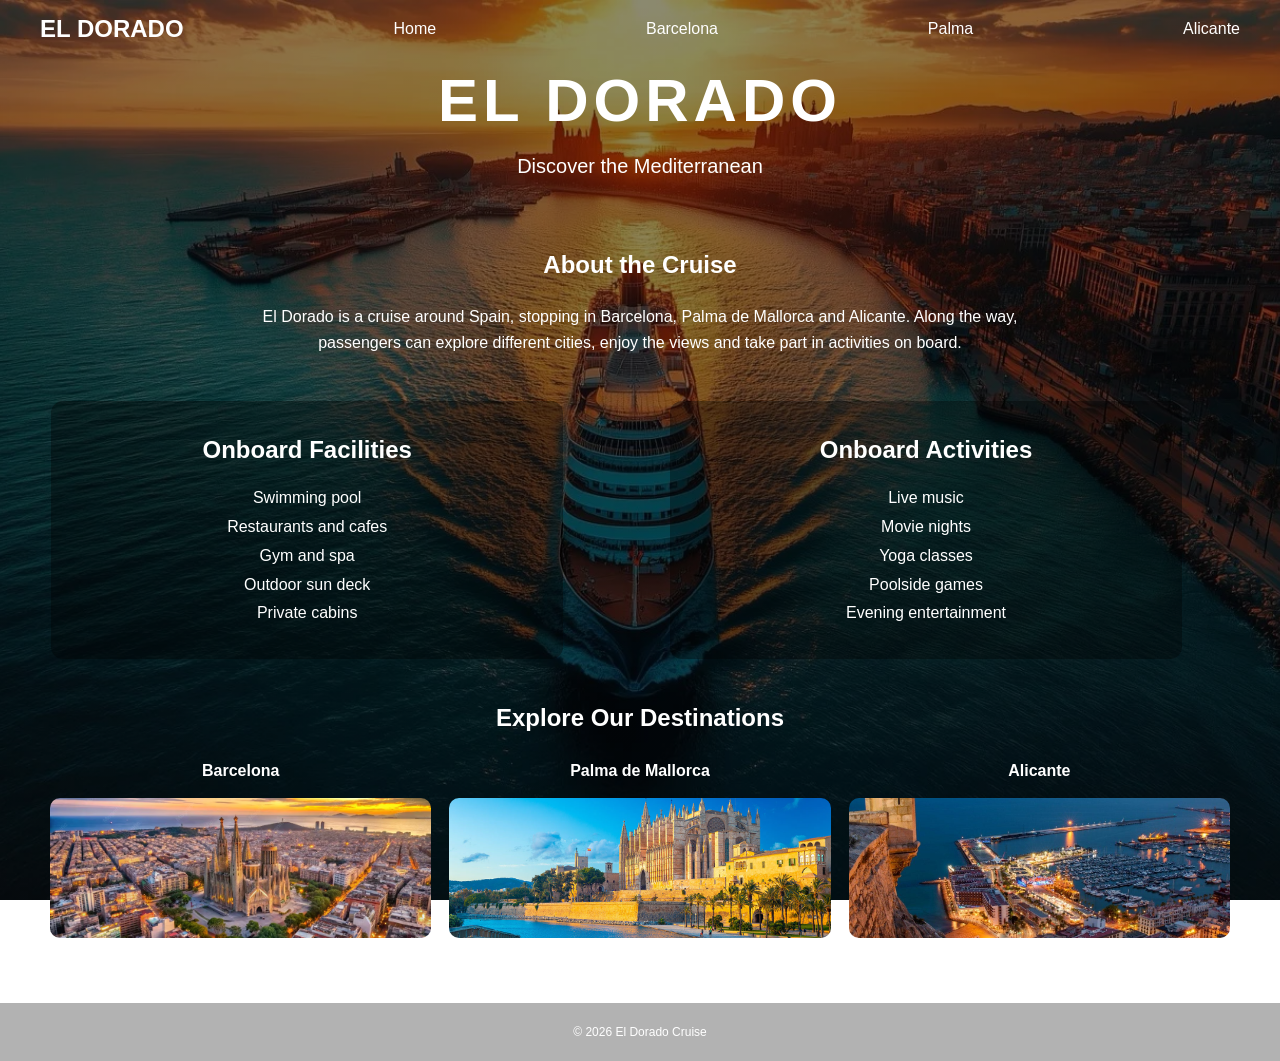
<file: index.html>
<!DOCTYPE html>
<html lang="en">
<head>
    <meta charset="UTF-8">
    <meta name="viewport" content="width=device-width, initial-scale=1.0">
    <title>EL Dorado Cruise</title>
    <link rel="stylesheet" href="home.css">
</head>
<body>
    <!-- website navigation bar -->
<header>
    <nav>
        <h2>EL DORADO</h2>
        <a href="index.html">Home</a>
        <a href="barcelona.html">Barcelona</a>
        <a href="palma.html">Palma</a>
        <a href="alicante.html">Alicante</a>
    </nav>
</header>
<!-- top section -->
<section class="hero">
    <h1>EL DORADO</h1>
    <p>Discover the Mediterranean</p>
</section>
<!-- about the cruise -->
<section class="about"> 
    <h2>About the Cruise</h2>
    <p>
        El Dorado is a cruise around Spain, stopping in
        Barcelona, Palma de Mallorca and Alicante.
        Along the way, passengers can explore different cities,
        enjoy the views and take part in activities on board.
    </p>
</section>
<!-- cruise facilities -->
<section class="facilities">
    <h2>Onboard Facilities</h2>
    <ul>
        <li>Swimming pool</li>
        <li>Restaurants and cafes</li>
        <li>Gym and spa</li>
        <li>Outdoor sun deck</li>
        <li>Private cabins</li>
    </ul>
</section>
<!-- cruise activities -->
<section class="activities">
    <h2>Onboard Activities</h2>
    <ul>
        <li>Live music</li>
        <li>Movie nights</li>
        <li>Yoga classes</li>
        <li>Poolside games</li>
        <li>Evening entertainment</li>
    </ul>
</section>
<!-- destinations -->
<section class="destinations">
    <h2>Explore Our Destinations</h2>

    <table>
        <tr>
            <th>Barcelona</th>
            <th>Palma de Mallorca</th>
            <th>Alicante</th>
        </tr>

        <tr>
            <td><img src="homepage-images/barcelona-home.avif" alt="Barcelona"></td>
            <td><img src="homepage-images/palma.jpg" alt="Palma"></td>
            <td><img src="homepage-images/alicante.jpg" alt="Alicante"></td>
        </tr>

        <tr>
            <td><a href="barcelona.html">Explore Barcelona</a></td>
            <td><a href="palma.html">Explore Palma</a></td>
            <td><a href="alicante.html">Explore Alicante</a></td>
        </tr>
    </table>
</section>
<!-- footer -->
<footer>
    <p>&copy; 2026 El Dorado Cruise</p>
</footer>
</body>
</html>
</file>
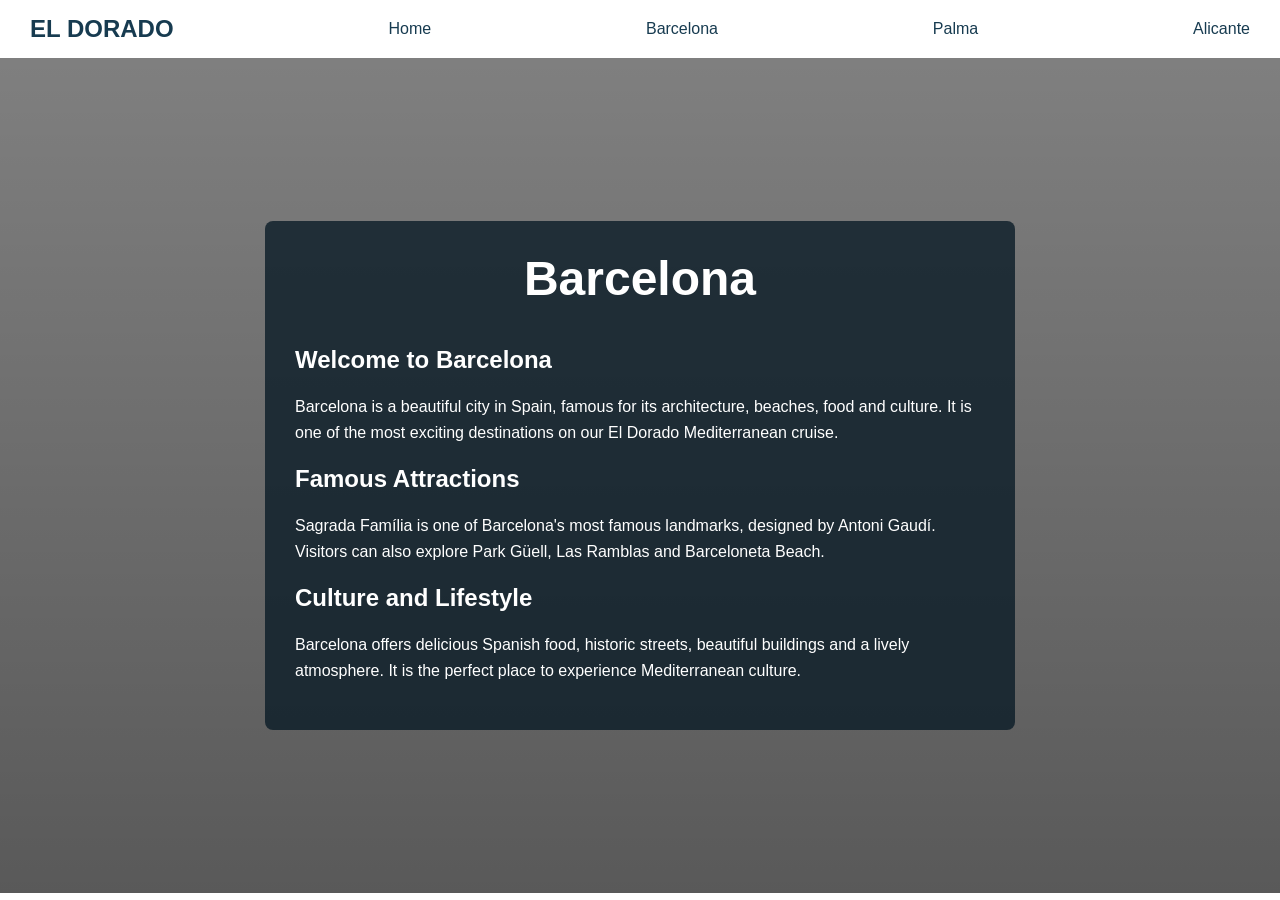
<file: barca.html>
<!DOCTYPE html>
<html lang="en">

<head>
    <meta charset="UTF-8">
    <meta name="viewport" content="width=device-width, initial-scale=1.0">

    <title>Barcelona - El Dorado Cruise</title>

    <link rel="stylesheet" href="barcelona.css">
</head>

<body>

    <!-- Navigation bar -->

    <header>
        <nav>
            <h2>EL DORADO</h2>

            <a href="index.html">Home</a>
            <a href="barcelona.html">Barcelona</a>
            <a href="palma.html">Palma</a>
            <a href="alicante.html">Alicante</a>
        </nav>
    </header>

    <!-- Barcelona information -->

    <main>

        <section class="barcelona">

            <div class="content">

                <h1>Barcelona</h1>

                <h2>Welcome to Barcelona</h2>

                <p>
                    Barcelona is a beautiful city in Spain, famous
                    for its architecture, beaches, food and culture.
                    It is one of the most exciting destinations on
                    our El Dorado Mediterranean cruise.
                </p>

                <h2>Famous Attractions</h2>

                <p>
                    Sagrada Família is one of Barcelona's most
                    famous landmarks, designed by Antoni Gaudí.
                    Visitors can also explore Park Güell, Las
                    Ramblas and Barceloneta Beach.
                </p>

                <h2>Culture and Lifestyle</h2>

                <p>
                    Barcelona offers delicious Spanish food,
                    historic streets, beautiful buildings and
                    a lively atmosphere. It is the perfect place
                    to experience Mediterranean culture.
                </p>

            </div>

        </section>

    </main>

</body>
</html>
</file>
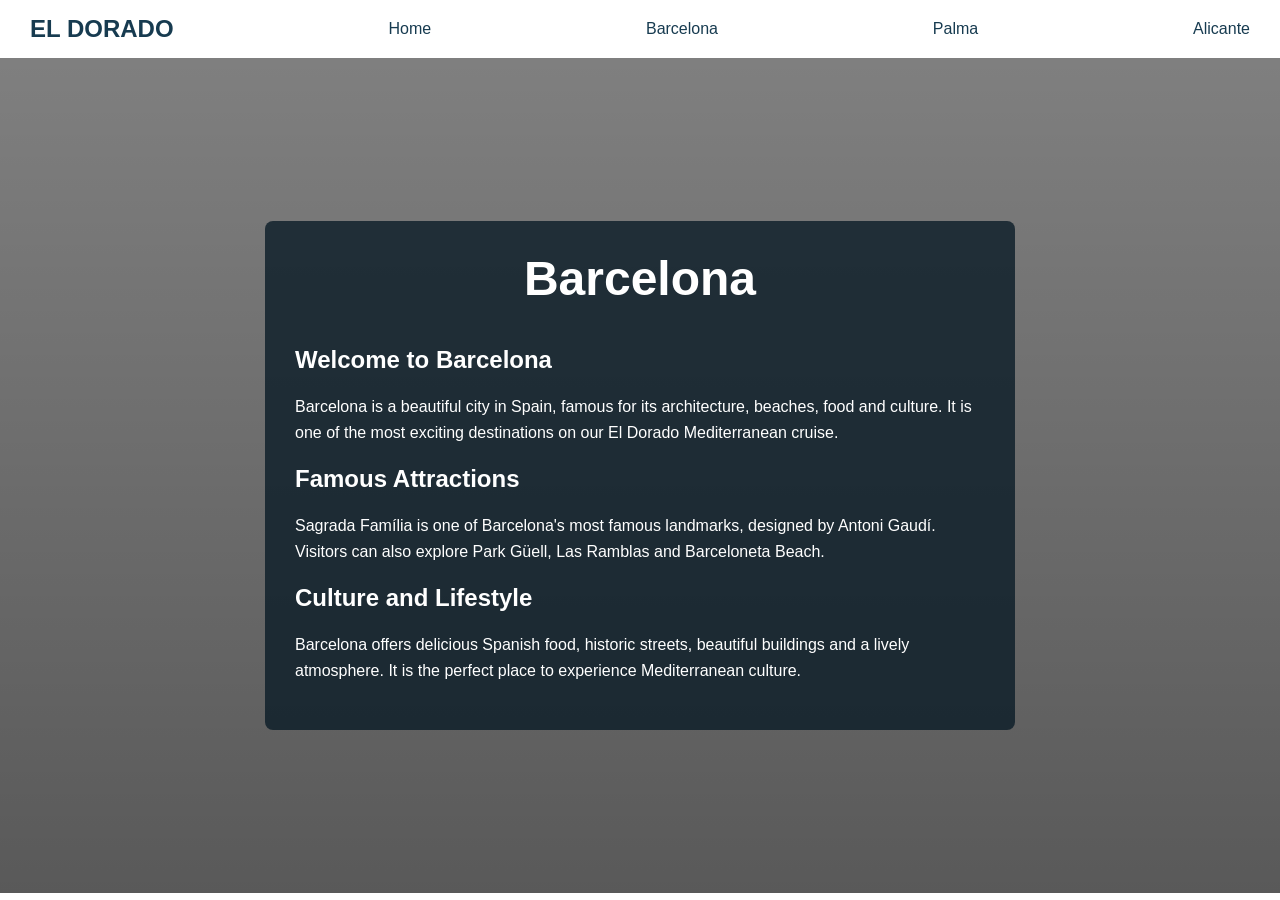
<file: barcelona.html>
<!DOCTYPE html>
<html lang="en">

<head>
    <meta charset="UTF-8">
    <meta name="viewport" content="width=device-width, initial-scale=1.0">

    <title>Barcelona - El Dorado Cruise</title>

    <link rel="stylesheet" href="barcelona.css">
</head>

<body>

    <!-- website nagivation -->

    <header>
        <nav>
            <h2>EL DORADO</h2>

            <a href="index.html">Home</a>
            <a href="barcelona.html">Barcelona</a>
            <a href="palma.html">Palma</a>
            <a href="alicante.html">Alicante</a>
        </nav>
    </header>

    <!-- barcelona information -->

    <main>

        <section class="barcelona">

            <div class="content">

                <h1>Barcelona</h1>

                <h2>Welcome to Barcelona</h2>

                <p>
                    Barcelona is a beautiful city in Spain, famous
                    for its architecture, beaches, food and culture.
                    It is one of the most exciting destinations on
                    our El Dorado Mediterranean cruise.
                </p>

                <h2>Famous Attractions</h2>

                <p>
                    Sagrada Família is one of Barcelona's most
                    famous landmarks, designed by Antoni Gaudí.
                    Visitors can also explore Park Güell, Las
                    Ramblas and Barceloneta Beach.
                </p>

                <h2>Culture and Lifestyle</h2>

                <p>
                    Barcelona offers delicious Spanish food,
                    historic streets, beautiful buildings and
                    a lively atmosphere. It is the perfect place
                    to experience Mediterranean culture.
                </p>

            </div>

        </section>

    </main>

</body>
</html>
</file>
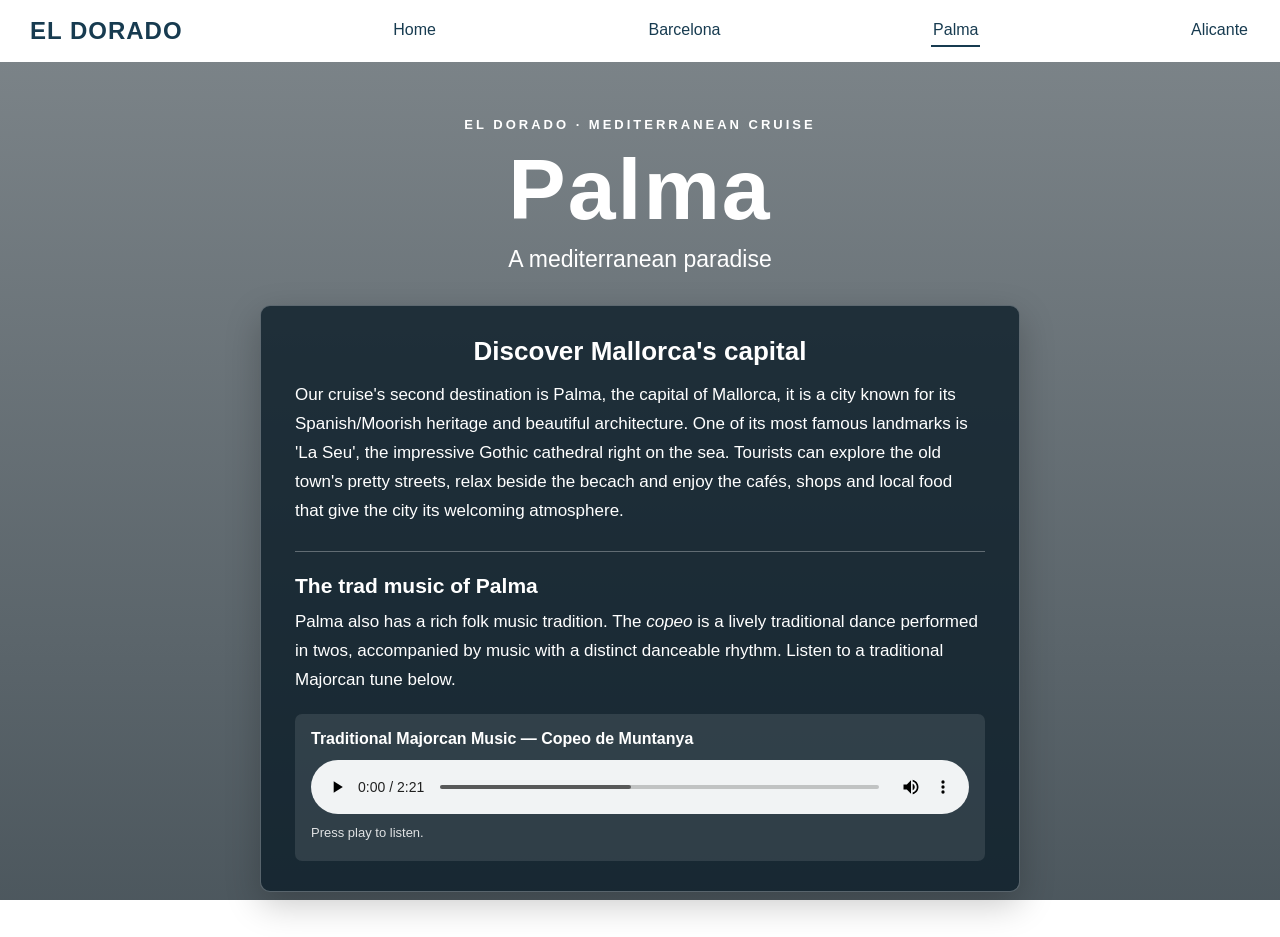
<file: palma.html>
<!DOCTYPE html>
<html lang="en">
<head>
    <meta charset="UTF-8">
    <meta name="viewport" content="width=device-width, initial-scale=1.0">
    <meta name="description" content="Discover Palma de Mallorca, its historic waterfront and trad mallorcan music.">
    <title>Palma | EL DORADO Cruise</title>
    <link rel="stylesheet" href="palma.css">
</head>
<body>
    <!-- website navigation -->
    <header class="site-header">
        <nav class="site-nav" aria-label="Main navigation">
            <h2>EL DORADO</h2>
            <a href="index.html">Home</a>
            <a href="barcelona.html">Barcelona</a>
            <a href="palma.html" aria-current="page">Palma</a>
            <a href="alicante.html">Alicante</a>
        </nav>
    </header>

    <main>
        <!-- the destination is named in the heading -->
        <section class="palma-hero" aria-labelledby="page-title">
            <div class="hero-content">
                <p class="eyebrow">EL DORADO · MEDITERRANEAN CRUISE</p>
                <h1 id="page-title">Palma</h1>
                <p class="subtitle">A mediterranean paradise</p>
                <!-- this is info about Palma and its capital mallorca -->
                <article class="intro-card">
                    <h2>Discover Mallorca's capital</h2>
                    <p>
                        Our cruise's second destination is Palma, the capital of Mallorca, it is a
                        city known for its Spanish/Moorish heritage and beautiful architecture.
                        One of its most famous landmarks is 'La Seu', the impressive Gothic cathedral
                        right on the sea. Tourists can explore the old town's pretty streets,
                        relax beside the becach and enjoy the cafés, shops and local food that
                        give the city its welcoming atmosphere.
                    </p>

                    <div class="music-section">
                        <h3>The trad music of Palma</h3>
                        <p>
                            Palma also has a rich folk music tradition. The <em>copeo</em> is
                            a lively traditional dance performed in twos, accompanied by music
                            with a distinct danceable rhythm. Listen to a traditional Majorcan
                            tune below.
                        </p>
                        <!-- this is the trad music in an audio player -->
                        <figure class="audio-player">
                            <figcaption>Traditional Majorcan Music — Copeo de Muntanya</figcaption>
                            <audio controls preload="metadata">
                                <source src="copeo-de-muntanya.mp3" type="audio/mpeg">
                            </audio>
                            <p class="audio-note">Press play to listen.</p>
                        </figure>
                    </div>
                </article>
                <!--  this is the photo used as the backdrop -->
                <p class="photo-credit">
                    <a href="https://www.pexels.com/photo/stunning-reflection-of-palma-cathedral-in-mallorca-36050601/" target="_blank" rel="noopener noreferrer"></a>
                </p>
            </div>
        </section>
    </main>
</body>
</html>
</file>
<file: home.css>
body {
    margin: 0;
    font-family: "Helvetica Neue", Helvetica, Arial, sans-serif;
    background-image: linear-gradient(
        rgba(0, 0, 0, 0.45),
        rgba(0, 0, 0, 0.45)
    ), url("homepage-images/cruise.webp");
    background-size: cover;
    background-position: center;
    background-attachment: fixed;
    color: white;
    min-height: 100vh;
}

nav {
    display: flex;
    justify-content: space-between;
    align-items: center;
    padding: 15px 40px;
    flex-wrap: wrap;
    gap: 15px;
}

nav a {
    color: white;
    text-decoration: none;
}

nav h2 {
    margin: 0;
}

.hero {
    text-align: center;
    padding: 20px;
}

.hero h1 {
    font-size: 60px;
    margin: 0;
    letter-spacing: 5px;
}

.hero p {
    font-size: 20px;
}
/* about the cruise */
.about {
    text-align: center;
    max-width: 800px;
    margin: 10px auto;
    padding: 10px 20px;
    line-height: 1.6;
}

/* facilities and activities */
.facilities,
.activities {
    display: inline-block;
    vertical-align: top;
    width: 40%;
    box-sizing: border-box;
    margin: 10px 4%;
    padding: 15px;
    background-color: rgba(0, 0, 0, 0.35);
    border-radius: 12px;
    text-align: center;
}

.facilities ul,
.activities ul {
    list-style: none;
    padding: 0;
    line-height: 1.8;
}

/* destinations */
.destinations {
    text-align: center;
    padding: 15px 40px;
}

.destinations table {
    width: 100%;
    table-layout: fixed;
}

.destinations img {
    width: 100%;
    height: 140px;
    object-fit: cover;
    border-radius: 10px;
}

.destinations td,
.destinations th {
    padding: 8px;
}

.destinations a {
    color: white;
    text-decoration: none;
}

.destinations a:hover {
    text-decoration: underline;
}
.hero {
    padding: 8px;
}
/* footer */
footer {
    text-align: center;
    padding: 10px;
    font-size: 12px;
    background-color: rgba(0, 0, 0, 0.3);
}
/* mobile responsive layout */
@media screen and (max-width: 768px) {

    nav {
        justify-content: center;
        padding: 15px;
        gap: 15px;
    }

    nav h2 {
        width: 100%;
        text-align: center;
    }

    .hero h1 {
        font-size: 36px;
    }

    .hero p {
        font-size: 16px;
    }

    .facilities,
    .activities {
        display: block;
        width: 90%;
        margin: 15px auto;
    }

    .destinations {
        padding: 10px;
    }

    .destinations img {
        height: 100px;
    }

    .destinations th,
    .destinations td {
        font-size: 12px;
        overflow-wrap: anywhere;
    }
}
</file>
<file: barcelona.css>
* {
    box-sizing: border-box;
}

body {
    margin: 0;
    font-family: "Helvetica Neue", Helvetica, Arial, sans-serif;
    color: white;
}

/* website navigation bar */

header {
    background-color: white;
    padding: 15px 30px;
}

nav {
    display: flex;
    align-items: center;
    justify-content: space-between;
    flex-wrap: wrap;
    gap: 15px;
}

nav h2 {
    color: #173B50;
    margin: 0;
}

nav a {
    color: #173B50;
    text-decoration: none;
}

nav a:hover {
    text-decoration: underline;
}

/* Barcelona background */

.barcelona {
    min-height: calc(100vh - 65px);
    padding: 50px 20px;
    display: flex;
    justify-content: center;
    align-items: center;

    background-image:
        linear-gradient(rgba(0, 0, 0, 0.5), rgba(0, 0, 0, 0.65)),
        url("https://images.unsplash.com/photo-1583422409516-2895a77efded?auto=format&fit=crop&w=2000&q=85");

    background-size: cover;
    background-position: center;
}

/* text box */

.content {
    max-width: 750px;
    padding: 30px;
    background: rgba(10, 28, 39, 0.8);
    border-radius: 8px;
}

.content h1 {
    text-align: center;
    font-size: 48px;
    margin-top: 0;
}

.content h2 {
    margin-top: 20px;
}

.content p {
    line-height: 1.6;
}

/* mobile layout */

@media (max-width: 600px) {
    nav {
        justify-content: center;
    }

    nav h2 {
        width: 100%;
        text-align: center;
    }

    .content {
        padding: 20px;
    }

    .content h1 {
        font-size: 36px;
    }
}
</file>
<file: palma.css>
/* Palma css page */

* {
    box-sizing: border-box;
}

body {
    margin: 0;
    font-family: "Helvetica Neue", Helvetica, Arial, sans-serif;
    color: #ffffff;
}

/* keeping the style and navigation similar to the main page */
.site-header {
    position: relative;
    z-index: 2;
}

.site-nav {
    display: flex;
    align-items: center;
    justify-content: space-between;
    flex-wrap: wrap;
    gap: 15px;
    padding: 15px 30px;
    background-color: #ffffff;
}

.site-nav h2 {
    margin: 0;
    color: #173B50;
    letter-spacing: 1px;
}

.site-nav a {
    color: #173B50;
    text-decoration: none;
    font-size: 16px;
    padding: 6px 2px;
    border-bottom: 2px solid transparent;
}

.site-nav a:hover,
.site-nav a:focus-visible,
.site-nav a[aria-current="page"] {
    border-bottom-color: #173B50;
}

/* darkening the backdrop so the main text is readable */
.palma-hero {
    min-height: calc(100vh - 64px);
    padding: 55px 24px 30px;
    display: flex;
    justify-content: center;
    align-items: center;
    background-image:
        linear-gradient(rgba(8, 23, 32, 0.52), rgba(8, 23, 32, 0.72)),
        url("https://images.pexels.com/photos/36050601/pexels-photo-36050601.jpeg?cs=srgb&dl=pexels-david-vives-1474251-36050601.jpg&fm=jpg");
    background-size: cover;
    background-position: center;
    background-attachment: fixed;
}

.hero-content {
    width: 100%;
    max-width: 900px;
    margin: 0 auto;
    text-align: center;
}

.eyebrow {
    margin: 0 0 12px;
    font-size: 13px;
    font-weight: 700;
    letter-spacing: 3px;
}

h1 {
    margin: 0;
    font-size: clamp(52px, 9vw, 86px);
    line-height: 1.05;
    letter-spacing: 2px;
}

.subtitle {
    margin: 12px 0 32px;
    font-size: clamp(18px, 2.5vw, 23px);
}

/* a transparent panel to separate text from the backdrop image */
.intro-card {
    max-width: 760px;
    margin: 0 auto;
    padding: 30px 34px;
    text-align: left;
    background: rgba(10, 28, 39, 0.78);
    border: 1px solid rgba(255, 255, 255, 0.28);
    border-radius: 10px;
    box-shadow: 0 12px 35px rgba(0, 0, 0, 0.22);
}

.intro-card h2 {
    margin: 0 0 14px;
    text-align: center;
    font-size: 26px;
}

.intro-card p {
    margin: 0;
    font-size: 17px;
    line-height: 1.7;
}

.music-section {
    margin-top: 25px;
    padding-top: 22px;
    border-top: 1px solid rgba(255, 255, 255, 0.3);
}

.music-section h3 {
    margin: 0 0 10px;
    font-size: 21px;
}

.audio-player {
    margin: 20px 0 0;
    padding: 16px;
    background: rgba(255, 255, 255, 0.10);
    border-radius: 7px;
}

.audio-player figcaption {
    margin-bottom: 12px;
    font-weight: 700;
}

.audio-player audio {
    display: block;
    width: 100%;
    min-height: 42px;
}

.audio-note {
    margin-top: 8px !important;
    font-size: 13px !important;
    opacity: 0.85;
}

.photo-credit {
    margin: 15px 0 0;
    font-size: 12px;
    text-align: center;
    opacity: 0.9;
}

.photo-credit a {
    color: #ffffff;
    text-underline-offset: 3px;
}

/* making sure the design is responsive  */
@media (max-width: 700px) {
    .site-nav {
        justify-content: center;
        padding: 14px 18px;
        gap: 12px 20px;
    }

    .site-nav h2 {
        width: 100%;
        text-align: center;
        margin-bottom: 3px;
    }

    .palma-hero {
        min-height: calc(100vh - 100px);
        padding: 42px 16px 24px;
        background-attachment: scroll;
    }

    .intro-card {
        padding: 23px 20px;
    }

    .intro-card p {
        font-size: 16px;
        line-height: 1.65;
    }
}

@media (max-width: 380px) {
    .site-nav {
        gap: 10px 14px;
    }

    .site-nav a {
        font-size: 14px;
    }

    .intro-card {
        padding: 20px 16px;
    }
}
</file>
